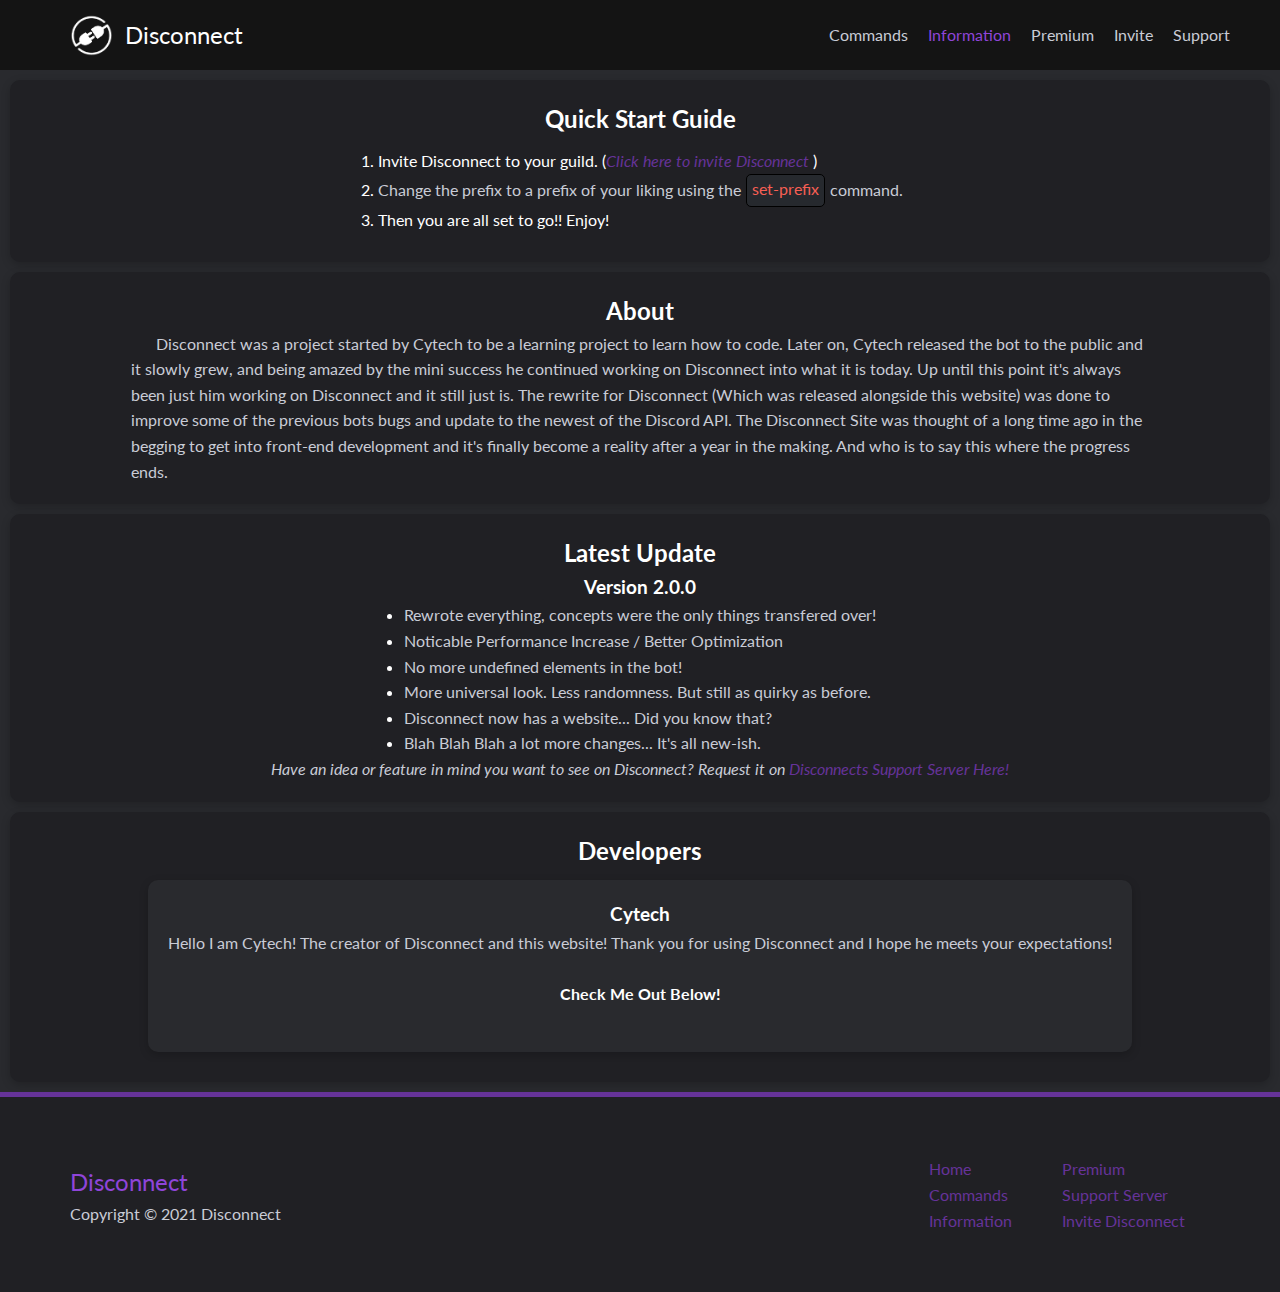
<file: docs.html>
<!DOCTYPE html>
<html lang="en">

<head>
    <meta data-n-head='ssr' charset="utf-8">
    <meta data-n-head='ssr' name="viewport" content="width=device-width, initial-scale=1.0">

    <!-- Head Information -->
    <title>Disconnect - Documentation</title>
    <link data-n-head='ssr' rel='icon' type='image/x-icon' href='assets/Jelly.ico'>

    <!-- Styles -->
    <link type='text/css' rel='stylesheet' href='styles/utilities.css'>
    <link type='text/css' rel='stylesheet' href='styles/common.css'>
    <link type='text/css' rel='stylesheet' href='styles/docs.css'>

    <!-- Font Awesome -->
    <link rel="stylesheet" href="https://cdnjs.cloudflare.com/ajax/libs/font-awesome/5.15.1/css/all.min.css"
        integrity="sha512-+4zCK9k+qNFUR5X+cKL9EIR+ZOhtIloNl9GIKS57V1MyNsYpYcUrUeQc9vNfzsWfV28IaLL3i96P9sdNyeRssA=="
        crossorigin="anonymous">

    <!-- Meta -->
    <meta data-n-head='ssr' data-hid='theme-color' name='theme-color' content='#8f45d9'>
    <meta data-n-head='ssr' data-hid='og:type' name='og:type' content='website'>
    <meta data-n-head='ssr' data-hid='og:title' name='og:title' content='Disconnect - Documentation'>
    <meta data-n-head='ssr' data-hid='og:url' name='og:url' content='https://disconnectbot.com/docs.html'>
    <meta data-n-head='ssr' data-hid='og:image' name='og:image'
        content='https://disconnectbot.com/assets/disconnect.png'>
    <meta data-n-head='ssr' data-hid='description' name='description'
        content='Get information about Disconnect and how to use him!'>
    <meta data-n-head='ssr' data-hid='og:description' name='og:description'
        content='Disconnect is a multi-purpose discord bot. Built with love and entertainment in mind to keep your discord members busy and active. But it does not stop there...'>
</head>

<body style='background-color: #292a2e'>
    <!-- Preloader -->

    <body class='preload'></body>

    <!-- Header -->
    <div class='navbar'>
        <div class='container full flex'>
            <a href='/' class='logo flex'>
                <img src='assets//disconnect.png' alt='Disconnect Logo'>
                <p class='title'>Disconnect</p>
            </a>
            <nav>
                <ul>
                    <li><a class='button' href='commands.html'><span>Commands</span></a></li>
                    <li><a class='button currentPage' href='docs.html'><span>Information</span></a></li>
                    <li><a class='button' href='premium.html'><span>Premium</span></a></li>
                    <li><a class='button' href='invite.html'><span>Invite</span></a></li>
                    <li><a class='button' href='support.html'><span>Support</span></a></li>
                </ul>
            </nav>
        </div>
    </div>

    <!-- FAQ -->
    <!-- Quick Start -->
    <section class='quickstart card'>
        <h2>Quick Start Guide</h2>
        <div class='container flex'>
            <ol>
                <li>Invite Disconnect to your guild. (<a href='invite.html'><i>Click here to invite Disconnect</i></a> )
                </li>
                <li>
                    <div class='flex combine'>
                        <p>Change the prefix to a prefix of your liking using the</p>
                        <pre><code>set-prefix</code></pre>
                        <p>command.</p>
                    </div>
                </li>
                <li>Then you are all set to go!! Enjoy!</li>
            </ol>
        </div>
    </section>

    <!-- About -->
    <section class='about card'>
        <h2>About</h2>
        <div class='container flex'>
            <p>Disconnect was a project started by Cytech to be a learning project to learn how to code. Later on,
                Cytech released the bot to the public and it slowly grew, and being amazed by the mini success he
                continued working on Disconnect into what it is today. Up until this point it's always been just him
                working on Disconnect and it still just is. The rewrite for Disconnect (Which was released alongside
                this website) was done to improve some of the previous bots bugs and update to the newest of the Discord
                API. The Disconnect Site was thought of a long time ago in the begging to get into front-end development
                and it's finally become a reality after a year in the making. And who is to say this where the progress
                ends.</p>
        </div>
    </section>

    <!-- Latest -->
    <section class='changelog card'>
        <h2>Latest Update</h2>
        <h3>Version 2.0.0</h3>
        <div class='container flex'>
            <ul>
                <li>
                    <p>Rewrote everything, concepts were the only things transfered over!</p>
                </li>
                <li>
                    <p>Noticable Performance Increase / Better Optimization</p>
                </li>
                <li>
                    <p>No more undefined elements in the bot!</p>
                </li>
                <li>
                    <p>More universal look. Less randomness. But still as quirky as before.</p>
                </li>
                <li>
                    <p>Disconnect now has a website... Did you know that?</p>
                </li>
                <li>
                    <p>Blah Blah Blah a lot more changes... It's all new-ish.</p>
                </li>
            </ul>
        </div>
        <p><i>Have an idea or feature in mind you want to see on Disconnect? Request it on <a
                    href='support.html'>Disconnects Support Server Here!</a></i></p>
    </section>

    <!-- Developers -->
    <section class='devs card'>
        <h2>Developers</h2>
        <div class='container flex'>
            <div class='card'>
                <h3>Cytech</h3>
                <p>Hello I am Cytech! The creator of Disconnect and this website! Thank you for using Disconnect and I
                    hope he meets your expectations!</p>
                <br>
                <h4>Check Me Out Below!</h4>
                <div class='media'>
                    <a href="https://github.com/devcytech"><i class="fab fa-github fa-2x"></i></a>
                    <a href="https://devcytech.com/"><i class="fas fa-globe fa-2x"></i></a>
                    <a href="https://discord.gg/xthUucAwX8"><i class="fab fa-discord fa-2x"></i></a>
                    <a href="https://twitter.com/DevCytech"><i class="fab fa-twitter fa-2x"></i></a>
                </div>
            </div>
        </div>
    </section>

    <!-- Footer -->
    <section class='footer'>
        <div class='container full grid'>
            <div class='branding'>
                <h4>Disconnect</h4>
                <p>Copyright &copy; 2021 Disconnect</p>
            </div>
            <div class='flex'>
                <div class='footernav'>
                    <ul>
                        <li><a class='button' href='/'><span>Home</span></a></li>
                        <li><a class='button' href='commands.html'><span>Commands</span></a></li>
                        <li><a class='button' href='docs.html'><span>Information</span></a></li>
                    </ul>
                </div>
                <div class='footernav'>
                    <ul>
                        <li><a class='button' href='premium.html'><span>Premium</span></a></li>
                        <li><a class='button' href='support.html'><span>Support Server</span></a></li>
                        <li><a class='button' href='invite.html'><span>Invite Disconnect</span></a></li>
                    </ul>
                </div>
            </div>
        </div>
    </section>

    <!-- Scripts -->
    <script>$(window).load(function () { 'body'.removeClass('.preload'); });</script>
</body>

</html>
</file>
<file: styles/utilities.css>
/* Text */
ul,
li {
	list-style-type: none;
}

a,
p {
	text-decoration: none;
	color: var(--grey-text);
}

pre {
	background: #26292e;
	padding: 1px 5px;
	margin: 0 5px;
	border-radius: 5px;
	color: #f75f54;
	border: #000000 1px solid;
	font-family: 'Courier New', monospace;
	white-space: pre-wrap;
}

/* Scroll Bar */
::-webkit-scrollbar {
	width: 12px;
	height: 8px;
	border: 2px solid transparent;
	background-clip: padding-box;
	-webkit-border-radius: 100px;
	background-color: rgba(0, 0, 0, 0.1);
}

::-webkit-scrollbar-corner {
	background-color: transparent;
}

::-webkit-scrollbar-track {
	border: 3px solid transparent;
}

::-webkit-scrollbar-thumb {
	width: 10px;
	background: #202024;
	background-clip: padding-box;
	-webkit-border-radius: 100px;
	border: 2px solid transparent;
}

::-webkit-scrollbar-thumb:hover {
	width: 10px;
	background: #19191c;
	background-clip: padding-box;
	-webkit-border-radius: 100px;
	border: 2px solid transparent;
}

/* Containers */
.container {
	max-width: 90%;
	margin: 0 auto;
	overflow: auto;
	padding: 0 40px;
}

.full {
	max-width: 100%;
}

/* Grid */
.grid {
	height: 100%;
	display: grid;
	grid-gap: 20px;
	align-items: center;
	justify-content: center;
	grid-template-columns: repeat(2, 1fr);
}

grid-5 {
	grid-template-columns: repeat(5, 1fr);
}

/* Flex */
.flex {
	display: flex;
	justify-content: center;
	align-items: center;
	height: 100%;
}

/* Cards */
.card {
	background-color: var(--secondary-color);
	border-radius: 10px;
	box-shadow: 0 3px 10px rgba(0, 0, 0, 0.2);
	padding: 20px;
	margin: 10px;
	width: auto;
}
</file>
<file: styles/common.css>
/* Imports */
@import url('https://fonts.googleapis.com/css2?family=Lato&display=swap');

/* Body */
:root {
    --primary-color: #292a2e;
	--secondary-color: #202024;
	--grey-text: #c9ccd6;
    --error-color: #fc4747;
    --purple: #663399;
    --light-purple: #8f45d9;
}

* {
    font-family: 'Lato', sans-serif;
    box-sizing: border-box;
    padding: 0px;
    margin: 0px;
}

html {
    scroll-behavior: smooth;
    max-width: 100%;
    overflow-x: hidden;
}

body {
    background-color: var(--primary-color);
    line-height: 1.6;
    color: #ffffff;
    max-width: 100%;
    overflow-x: hidden;
}

/* Buttons */
.btn {
    border: none;
    margin: 10px;
    color: #ffffff;
    cursor: pointer;
    font-size: 16px;
    padding: 10px 30px;
    border-radius: 5px;
    display: inline-block;
    background-color: var(--secondary-color);
    box-shadow: 0 3px 10px rgba(0, 0, 0, 0.2);
    transition: all 0.5s;
}

.btn-blurple {
    background-color: #7289DA;
}

.btn i {
    top: 3px;
    font-size: 125%;
    margin: 0 4px 0 0;
    position: relative;
}

/* Nav Bar */
.navbar {
    color: #ffffff;
    height: 70px;
    font-weight: 400;
    background-color: #141414; /* Use the hexadecimal color code for light blue */
    border-bottom: var(--light-blue) 5px solid;
}


.navbar ul {
    display: flex;
}

.navbar a {
    color: var(--grey-text);
    padding: 10px;
    margin: 0;
    padding: 0 10px;
}

.navbar a:hover {
    color: #ffffff;
}

.navbar .currentPage,
.navbar .currentPage:hover {
    color: var(--light-purple);
}

.navbar .flex {
    justify-content: space-between;
} 

.navbar .logo {
    margin: 0 10px;
}

.navbar .logo img {
    height: 75%;
    margin: auto 5px;
}

.navbar .logo p {
    font-weight: 400;
    font-size: 1.5rem;
    padding: 0 2px;
    color: #ffffff;
}

/* Footer */
.footer {
    border-top: var(--purple) 5px solid;
    padding: 30px;
    height: 200px;
    background-color: var(--secondary-color);
}

.footer h4 {
    color: var(--light-purple);
    font-weight: 400;
    font-size: 1.5rem;
}

.footer .flex {
    justify-content: flex-end;
}

.footer .footernav {
    margin: 0 25px;
}

.footernav a:hover {
    color: #ffffff;
}

/* Animations */
.button span {
    cursor: pointer;
    display: inline-block;
    position: relative;
    transition: 0.5s
}

.button span:after {
    font-size: 25px;
    content: '\00bb';
    position: absolute;
    opacity: 0;
    top: -10px;
    right: -20px;
    transition: 0.5s;
}

.button:hover span {
    padding-right: 25px;
}

.button:hover span:after {
    opacity: 1;
    right: 0;
}

/* Responsive */
@media (max-width: 768px) {
    .navbar {
        height: auto;
        font-size: 1.05rem;
    }
    
    .navbar ul {
        margin: 0 0 15px 0;
    }
    
    .navbar .flex {
        flex-direction: column;
    }
    
    .navbar .logo {
        margin: 10px 0 5px 0;
        flex-direction: row;
    }
    
    .navbar .logo p {
        font-size: 1.5rem;
    }
    
    .navbar .logo img {
        height: 50px;
    }
}

@media (max-width: 450px) {
    .navbar {
        justify-content: center;
        width: 100%;
        height: auto;
        font-size: 1rem;
    }
    
    .navbar .logo:active ul{
        display: block;
    }
    
    .navbar ul {
        margin: 0 0 15px 0;
    }
    
    .navbar .flex {
        flex-direction: column;
    }
    
    .navbar ul {
        flex-direction: column;
        align-items: center;
    }
    
    .navbar li {
        margin: 5px 0;
        font-size: 1rem;
    }
    
    .navbar .logo {
        margin: 10px 0 5px 0;
        flex-direction: row;
    }
    
    .navbar .logo p {
        font-size: 1.5rem;
    }
    
    .navbar .logo img {
        height: 50px;
    }
    
    .footer {
        height: auto;
    }
    
    .footer .branding p,
    .footer .branding h4 {
        text-align: center;
    }
    
    .footer .grid {
        grid-template-columns: 1fr;
		grid-template-rows: 1fr; 
    }
    
    .footer .flex {
        width: 100%;
        flex-direction: column;
    }
    
    .footer .flex ul {
        text-align: center;
    }
    
    .footer li {
        margin: 5px 0;
    }
}
</file>
<file: styles/docs.css>
a {
	color: var(--purple);
}

a:hover {
	color: var(--light-purple);
}

h2,
h3 {
	text-align: center;
}

/* Quick Start */
.quickstart ol {
	margin: 5px 25px;
	padding: 5px;
	color: #ffffff;
}

.quickstart ol li {
	list-style-type: decimal;
}

/* About */
.about p {
	text-indent: 25px;
}

/* Changelog */
.changelog {
	text-align: center;
}

.changelog ul li {
	text-align: left;
	list-style-type: disc;
}

/* Developers */
.devs {
	text-align: center;
}

.devs .card {
	background-color: var(--primary-color);
}

.devs i {
	margin: 5px;
}

/* Responsive */
@media (max-width: 720px) {
	.quickstart .flex {
		flex-direction: column;
	}
}
</file>
